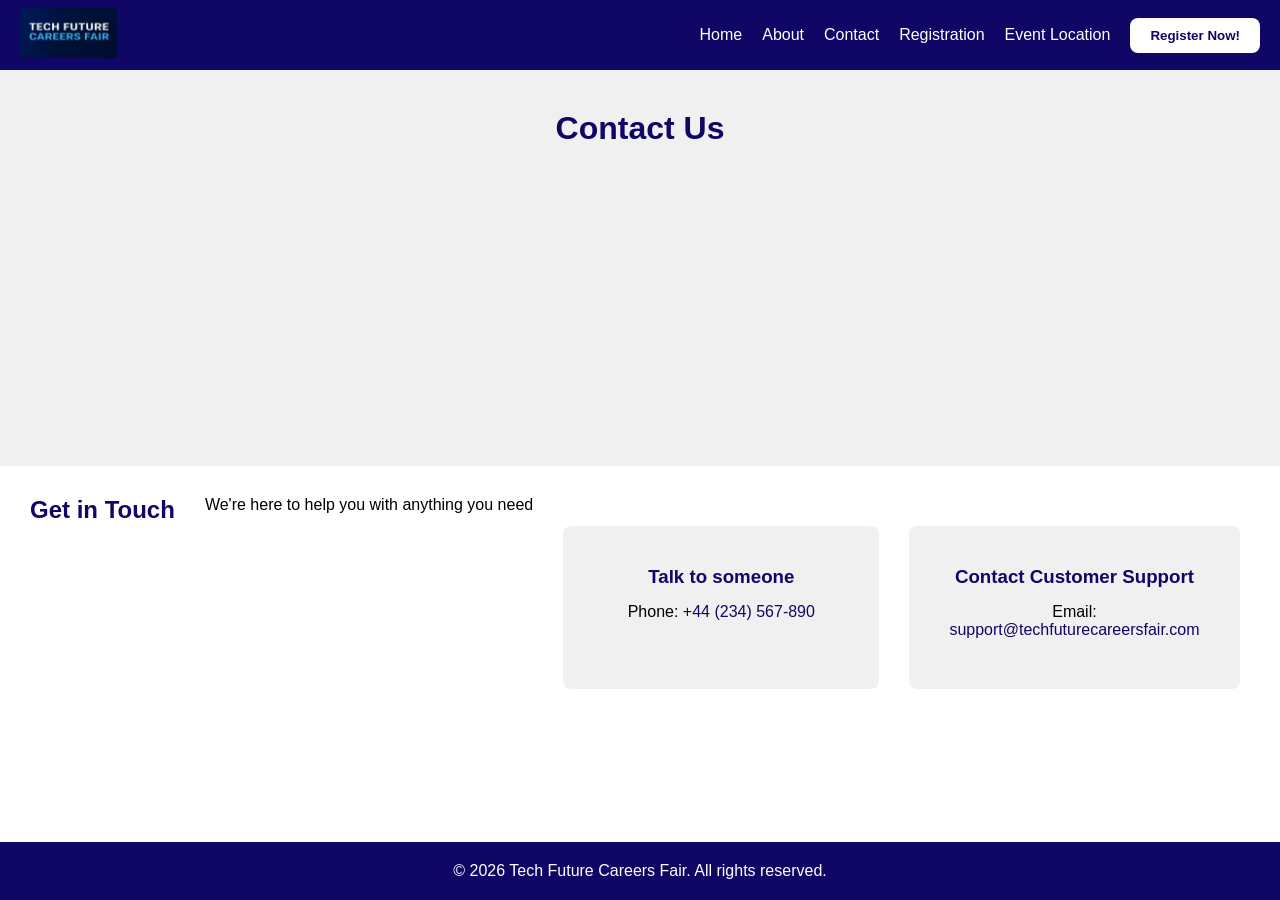
<file: ContactUs.html>
<!DOCTYPE html>
<html lang="en">
<head>
    <meta charset="UTF-8">
    <meta name="viewport" content="width=device-width, initial-scale=1.0">
    <title>Contact - Tech Future Careers Fair Event 2026</title>
    <link rel="stylesheet" href="style.css">
</head>
<header>
   <div class="LOGO">
        <img src="Images/LOGO.jpeg" alt="LOGO">
    </div>
    <nav>
       
            <a href="index.html">Home</a>
            <a href="About.html">About</a>
            <a href="ContactUs.html">Contact</a>
            <a href="Registration.html">Registration</a>
            <a href="EventLocation.html">Event Location</a>
        
        <a href="Registration.html"><button class="register-button">Register Now!</button></a>
    </nav>
    </header>
<body>
 <div class="banner">
    <h1>Contact Us</h1>
 </div>
    <div class="container">
        <h2>Get in Touch</h2>
        <p class="persuasive-text">We're here to help you with anything you need</p>
        
        <div class="contact-options">
            <div class="contact-box left-box">
                <h3>Talk to someone</h3>
                <p>Phone: <a href="tel:+44234567890">+44 (234) 567-890</a></p>
            </div>
            <div class="contact-box right-box">
                <h3>Contact Customer Support</h3>
                <p>Email: <a href="mailto:support@techfuturecareersfair.com">support@techfuturecareersfair.com</a></p>
            </div>
        </div>
    </div>
    </body>
<footer>
    <p>&copy; 2026 Tech Future Careers Fair. All rights reserved.</p>
</footer>
</html>
</file>
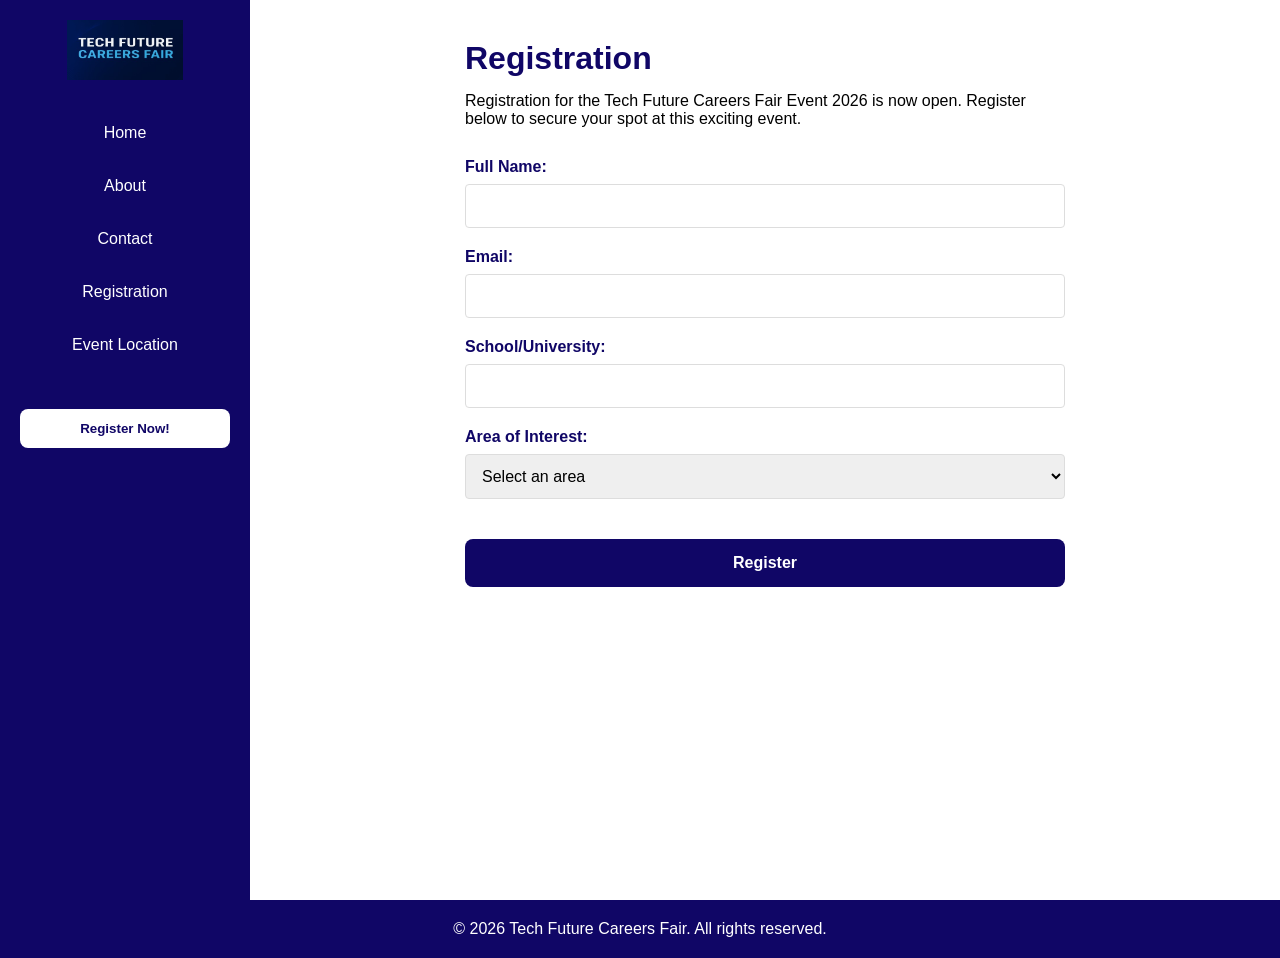
<file: Registration.html>
<!DOCTYPE html>
<html lang="en">
<head>
    <meta charset="UTF-8">
    <meta name="viewport" content="width=device-width, initial-scale=1.0">
    <title>Registration - Tech Future Careers Fair Event 2026</title>
    <link rel="stylesheet" href="style.css">
</head>
<body>
    <div class="sidebar">
        <div class="LOGO">
            <img src="Images/LOGO.jpeg" alt="LOGO">
        </div>
        <nav>
            <a href="index.html">Home</a>
            <a href="About.html">About</a>
            <a href="ContactUs.html">Contact</a>
            <a href="Registration.html">Registration</a>
            <a href="EventLocation.html">Event Location</a>
            <a href="Registration.html"><button class="register-button">Register Now!</button></a>
        </nav>
    </div>
    
    <div class="main-content">
        <div class="registration-container">
            <h1>Registration</h1>
            <p>Registration for the Tech Future Careers Fair Event 2026 is now open. Register below to secure your spot at this exciting event.</p>
            
            <form class="registration-form">
                <div class="form-group">
                    <label for="name">Full Name:</label>
                    <input type="text" id="name" name="name" required>
                </div>
                
                <div class="form-group">
                    <label for="email">Email:</label>
                    <input type="email" id="email" name="email" required>
                </div>
                
                <div class="form-group">
                    <label for="school">School/University:</label>
                    <input type="text" id="school" name="school">
                </div>
                
                <div class="form-group">
                    <label for="interest">Area of Interest:</label>
                    <select id="interest" name="interest">
                        <option>Select an area</option>
                        <option>Software Development</option>
                        <option>Cybersecurity</option>
                        <option>Data & AI</option>
                        <option>IT Support & Networking</option>
                        <option>Digital Marketing</option>
                        <option>UX/UI Design</option>
                        <option>Cloud Computing</option>
                    </select>
                </div>
                
                <button type="submit" class="submit-btn">Register</button>
            </form>
        </div>
    </div>
</body>
<footer>
    <p>&copy; 2026 Tech Future Careers Fair. All rights reserved.</p>
</footer>
</html>
</file>
<file: style.css>
* {
    margin: 0;
    padding: 0;
    box-sizing: border-box;
}

html, body {
    height: 100%;
}

body {
    display: flex;
    flex-direction: column;
    font-family: Arial, sans-serif;
}

header {
    display: flex;
    justify-content: space-between;
    align-items: center;
    padding: 8px 20px;
    background-color: #100666;
    text-align: center;
}

.LOGO img {
    height: 50px;
    width: auto;
}

nav {
    display: flex;
    align-items: center;
    gap: 20px;
}

nav a {
    color: white;
    text-decoration: none;
    font-size: 16px;
}

nav a:hover {
    text-decoration: underline;
}

nav button {
    background-color: #ffffff;
    color: #100666;
    padding: 10px 20px;
    border: none;
    border-radius: 8px;
    cursor: pointer;
    font-weight: bold;
}

nav button:hover {
    background-color: #e0e0e0;
}

main {
    flex: 1;
}

body > :not(header):not(footer) {
    flex: 1;
}

.container {
    display: flex;
    gap: 30px;
    padding: 30px;
    align-items: flex-start;
}
.event-section {
    max-width: 900px;
    margin: 0 auto;
    display: flex;
    gap: 40px;
    align-items: flex-start;
    padding: 30px;
}

.event-section h1 {
    margin-bottom: 20px;
}

.event-banner {
    width: 100%;
    height: auto;
    border-radius: 6px;
    margin-bottom: 20px;
}
.left {
    flex: 1;
}

.right {
    flex: 0 0 300px;
}

.right img {
    width: 100%;
    height: auto;
    border-radius: 8px;
    margin-bottom: 15px;
}

.event-info {
    display: flex;
    flex-direction: column;
    gap: 20px;
    padding: 20px;
}

.info-box {
    background-color: #f0f0f0;
    padding: 20px;
    border-radius: 8px;
    text-align: center;
    min-width: 200px;
}

.home-content {
    display: flex;
    gap: 40px;
    padding: 30px;
    align-items: flex-start;
    flex: 1;
}

.home-left {
    flex: 1;
}

.home-right {
    flex: 0 0 auto;
}

footer {
    background-color: #100666;
    color: white;
    text-align: center;
    padding: 20px;
    margin-top: auto;
    width: 100%;
}

h1, h2 {
    color: #100666;
    margin-bottom: 15px;
}

table {
    width: 100%;
    border-collapse: collapse;
}

table td {
    padding: 12px;
    border: 1px solid #ddd;
}

.banner {
    background-color: #f0f0f0;
    padding: 40px;
    text-align: center;
}

.location-content {
    display: flex;
    gap: 30px;
    padding: 30px;
    align-items: flex-start;
    flex: 1;
}

.location-container {
    display: flex;
    flex-direction: column;
    align-items: center;
    padding: 30px;
    gap: 30px;
}

.map {
    flex: 0 0 45%;
    height: 400px;
    border-radius: 8px;
    overflow: hidden;
    width: 100%;
    max-width: 800px;
}

.map iframe {
    width: 100%;
    height: 100%;
}

.location-info {
    flex: 1;
    padding: 20px;
    max-width: 800px;
    width: 100%;
    text-align: left;
}

.location-info h1 {
    text-align: center;
}

.location-info ul {
    text-align: center;
}

.contact-options {
    display: flex;
    gap: 30px;
    margin-top: 30px;
}

.contact-box {
    flex: 1;
    background-color: #f0f0f0;
    padding: 40px;
    border-radius: 8px;
    text-align: center;
}

.persuasive-text {
    text-align: left;
}

.contact-box h3 {
    color: #100666;
    margin-bottom: 15px;
}

.contact-box p {
    margin-bottom: 10px;
}

.contact-box a {
    color: #100666;
    text-decoration: none;
}

.contact-box a:hover {
    text-decoration: underline;
}

/* Registration Page Styles */
.sidebar {
    position: fixed;
    left: 0;
    top: 0;
    width: 250px;
    height: 100vh;
    background-color: #100666;
    padding: 20px;
    box-sizing: border-box;
    display: flex;
    flex-direction: column;
    align-items: center;
}

.sidebar .LOGO img {
    height: 60px;
    width: auto;
    margin-bottom: 30px;
}

.sidebar nav {
    display: flex;
    flex-direction: column;
    gap: 15px;
    width: 100%;
    align-items: center;
}

.sidebar nav a {
    color: white;
    text-decoration: none;
    font-size: 16px;
    padding: 10px 0;
    width: 100%;
    text-align: center;
}

.sidebar nav a:hover {
    text-decoration: underline;
}

.sidebar .register-button {
    margin-top: 20px;
    width: 100%;
    padding: 12px;
    background-color: #ffffff;
    color: #100666;
    border: none;
    border-radius: 8px;
    cursor: pointer;
    font-weight: bold;
}

.sidebar .register-button:hover {
    background-color: #e0e0e0;
}

.main-content {
    margin-left: 250px;
    padding: 40px;
    min-height: 100vh;
    display: flex;
    justify-content: center;
    align-items: flex-start;
}

.registration-container {
    max-width: 600px;
    width: 100%;
}

.registration-form {
    display: flex;
    flex-direction: column;
    gap: 20px;
    margin-top: 30px;
}

.form-group {
    display: flex;
    flex-direction: column;
    gap: 8px;
}

.form-group label {
    font-weight: bold;
    color: #100666;
}

.form-group input,
.form-group select {
    padding: 12px;
    border: 1px solid #ddd;
    border-radius: 4px;
    font-size: 16px;
}

.form-group input:focus,
.form-group select:focus {
    outline: none;
    border-color: #100666;
}

.submit-btn {
    padding: 15px 30px;
    background-color: #100666;
    color: white;
    border: none;
    border-radius: 8px;
    cursor: pointer;
    font-size: 16px;
    font-weight: bold;
    margin-top: 20px;
}

.submit-btn:hover {
    background-color: #0a0544;
}
</file>
